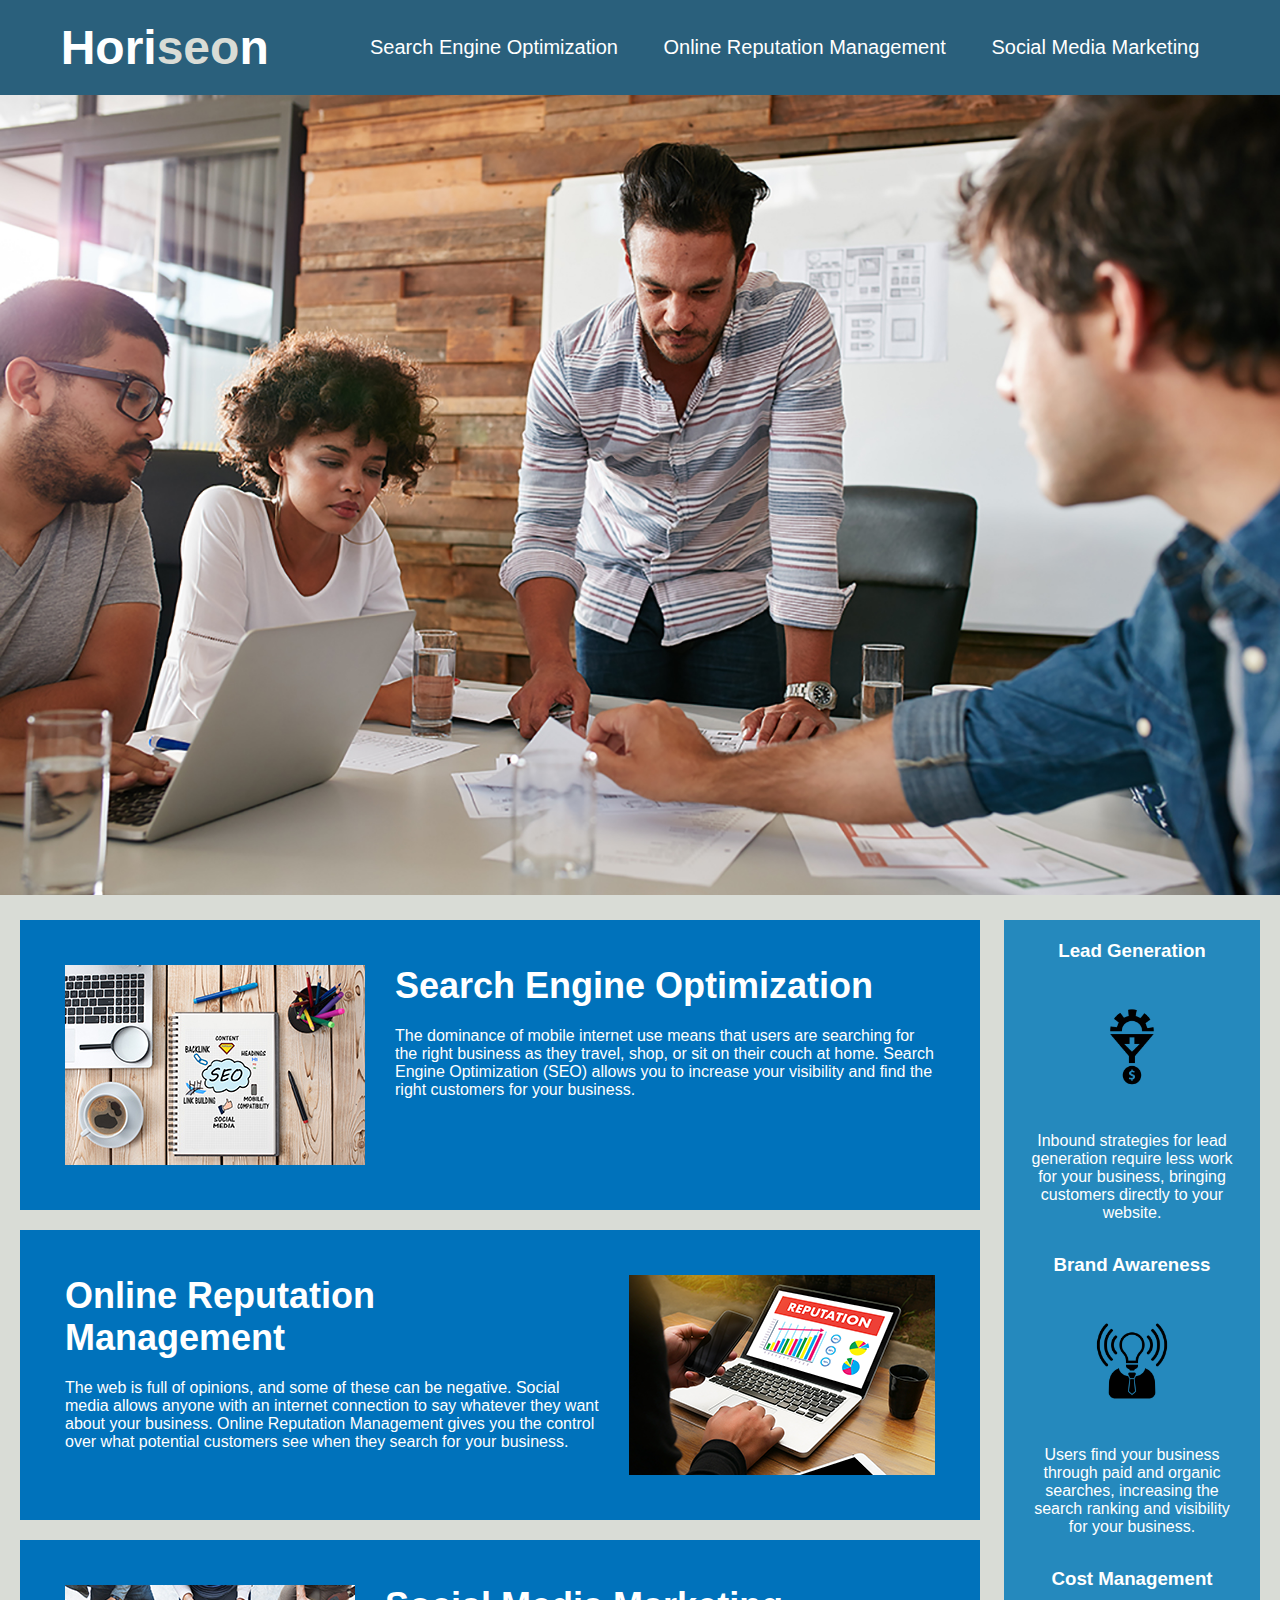
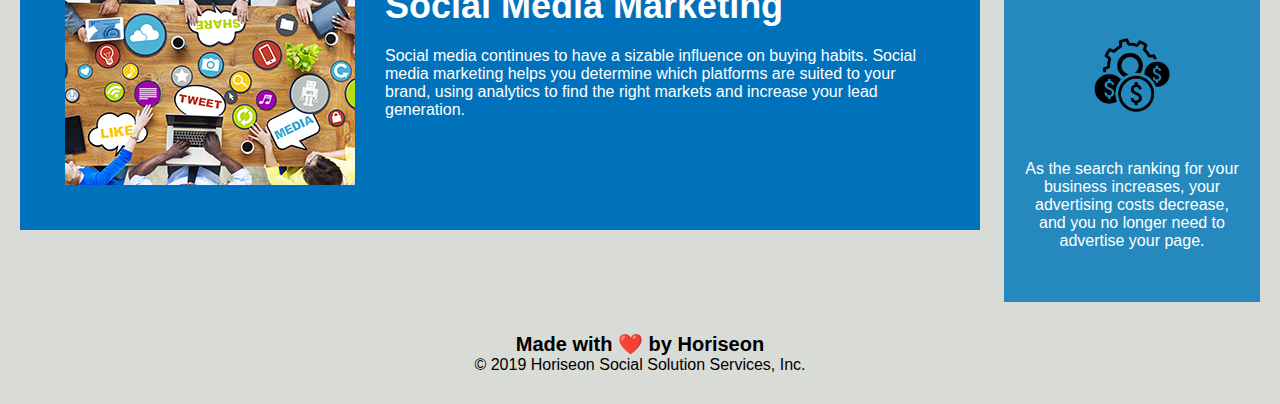
<file: index.html>
<!DOCTYPE html>
<html lang="en-us">
  <head>
    <meta charset="UTF-8" />
    <link rel="stylesheet" href="./assets/css/style.css" />
    <title>Horiseon</title>
  </head>

  <body>
    <!--Header & Navigation Section-->
    <header>
      <h1>Hori<span class="seo">seo</span>n</h1>
      <nav>
        <ul>
          <li>
            <a href="#search-engine-optimization">
              Search Engine Optimization
            </a>
          </li>
          <li>
            <a href="#online-reputation-management">
              Online Reputation Management
            </a>
          </li>
          <li>
            <a href="#social-media-marketing"> Social Media Marketing </a>
          </li>
        </ul>
      </nav>
    </header>
    <!--Hero Section-->
    <section class="hero"></section>
    <main>
      <!-- Content Section-->
      <section class="content">
        <!--Search Engine Optimization Article-->
        <article>
          <div class="content-image">
            <img
              src="./assets/images/search-engine-optimization-reduced.jpg"
              alt="a notepad on a desk next to a computer that reads SEO"
            />
          </div>
          <div class="content-info">
            <h2>Search Engine Optimization</h2>
            <p>
              The dominance of mobile internet use means that users are
              searching for the right business as they travel, shop, or sit on
              their couch at home. Search Engine Optimization (SEO) allows you
              to increase your visibility and find the right customers for your
              business.
            </p>
          </div>
        </article>
        <!--Online Reputation Management Article-->
        <article>
          <div class="content-info">
            <h2>Online Reputation Management</h2>
            <p>
              The web is full of opinions, and some of these can be negative.
              Social media allows anyone with an internet connection to say
              whatever they want about your business. Online Reputation
              Management gives you the control over what potential customers see
              when they search for your business.
            </p>
          </div>
          <div class="content-image">
            <img
              src="./assets/images/online-reputation-management-reduced.png"
              alt="a business professional on their computer looking at a bar chart labeled reputation"
            />
          </div>
        </article>
        <!--Social Media Marketing Article-->
        <article>
          <div class="content-image">
            <img
              src="./assets/images/social-media-marketing-reduced.jpg"
              alt="birds eye view of a company meeting with various social media icons and thought bubbles"
            />
          </div>
          <div class="content-info">
            <h2>Social Media Marketing</h2>
            <p>
              Social media continues to have a sizable influence on buying
              habits. Social media marketing helps you determine which platforms
              are suited to your brand, using analytics to find the right
              markets and increase your lead generation.
            </p>
          </div>
        </article>
      </section>
      <!--Sidebar Benefits Section-->
      <aside>
        <!--Lead Generation-->
        <article>
          <h3>Lead Generation</h3>
          <img src="./assets/images/lead-generation.png" alt="" />
          <p>
            Inbound strategies for lead generation require less work for your
            business, bringing customers directly to your website.
          </p>
        </article>
        <!--Brand Awareness-->
        <article>
          <h3>Brand Awareness</h3>
          <img src="./assets/images/brand-awareness.png" alt="" />
          <p>
            Users find your business through paid and organic searches,
            increasing the search ranking and visibility for your business.
          </p>
        </article>
        <!--Cost Management-->
        <article>
          <h3>Cost Management</h3>
          <img src="./assets/images/cost-management.png" alt="" />
          <p>
            As the search ranking for your business increases, your advertising
            costs decrease, and you no longer need to advertise your page.
          </p>
        </article>
      </aside>
    </main>
    <!--Footer Section-->
    <footer>
      <h2>Made with ❤️️ by Horiseon</h2>
      <p>&copy; 2019 Horiseon Social Solution Services, Inc.</p>
    </footer>
  </body>
</html>
</file>
<file: assets/css/style.css>
/*Global Style*/
* {
    box-sizing: border-box;
    padding: 0;
    margin: 0;
}
/*Global Style End*/

/*Body Styles*/

body {
    font-family: 'Gill Sans', 'Gill Sans MT', Calibri, 'Trebuchet MS', sans-serif;
    margin: 0 auto;
    background-color: #d9dcd6;
}

a {
    color: #ffffff;
    text-decoration: none;
}

p {
    font-size: 16px;
}
/*Body Style End*/

/*Heading Navigation Style*/

header {
    padding: 20px;
    font-family: 'Trebuchet MS', 'Lucida Sans Unicode', 'Lucida Grande', 'Lucida Sans', Arial, sans-serif;
    background-color: #2a607c;
    color: #ffffff;
    display: flex;
    flex-wrap: wrap;
    justify-content: space-around;
    align-items: center;
}

header h1 {
    font-size: 48px;
}

.seo {
    color: #d9dcd6;
}

nav {
    font-size: 20px;
    text-align: center;
}

nav li {
    display: inline;
    padding: 20px;
}

/*Heading Styles End*/

/*Hero Style*/

.hero {
    height: 800px;
    width: 100%;
    margin-bottom: 25px;
    background-image: url("../images/digital-marketing-meeting-reduced.jpg");
    background-size: cover;
    background-position: center;
}
/*Hero Styles End*/

/*Content Style*/
.content {
    width: 75%;
    display: inline-block;
    margin-left: 20px;
}

.content article {
    margin-bottom: 20px;
    padding: 30px;
    background-color: #0072bb;
    color: #ffffff;
    display: flex;
    justify-content: center;
    align-content: center;
}

.content-info {
    margin: 15px;
    display: flex;
    flex-direction: column;
}

.content-image {
    margin: 15px;
    display: flex;
    flex-direction: column;
}

.content-info h2 {
    margin-bottom: 20px;
    font-size: 36px;
}
/*Content Styles End*/

/*Benefits Style*/
aside {
    margin-right: 20px;
    padding: 20px;
    float: right;
    width: 20%;
    height: 100%;
    background-color: #2589bd;
    color: #ffffff;
    text-align: center;
}

aside article {
    margin-bottom: 32px;
}

aside h3 {
    margin-bottom: 10px;
}

aside img {
    display: block;
    margin: 10px auto;
    max-width: 150px;
}
/*Benefit's Style End*/

/*Footer Style*/
footer {
    padding: 30px;
    clear: both;
    font-family: 'Trebuchet MS', 'Lucida Sans Unicode', 'Lucida Grande', 'Lucida Sans', Arial, sans-serif;
    text-align: center;
}

footer h2 {
    font-size: 20px;
}
/*Footer Style End*/
</file>
